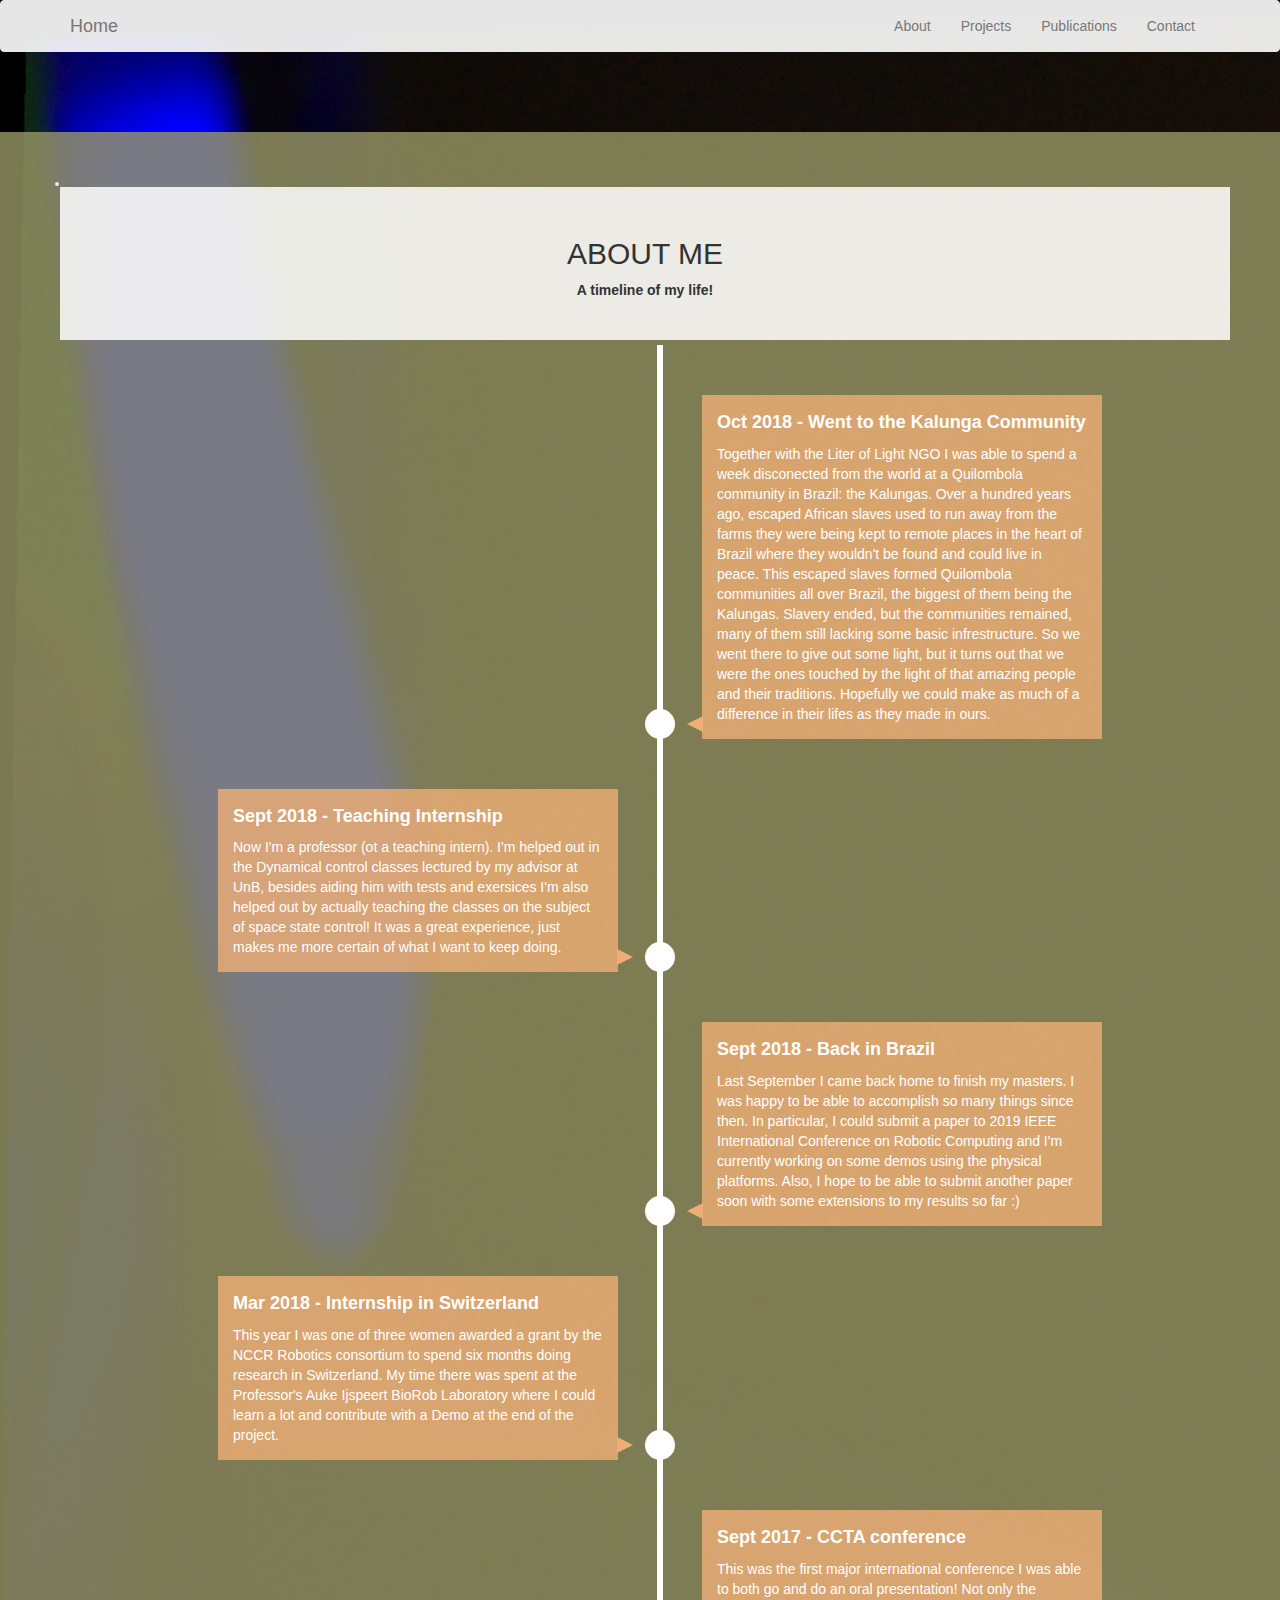
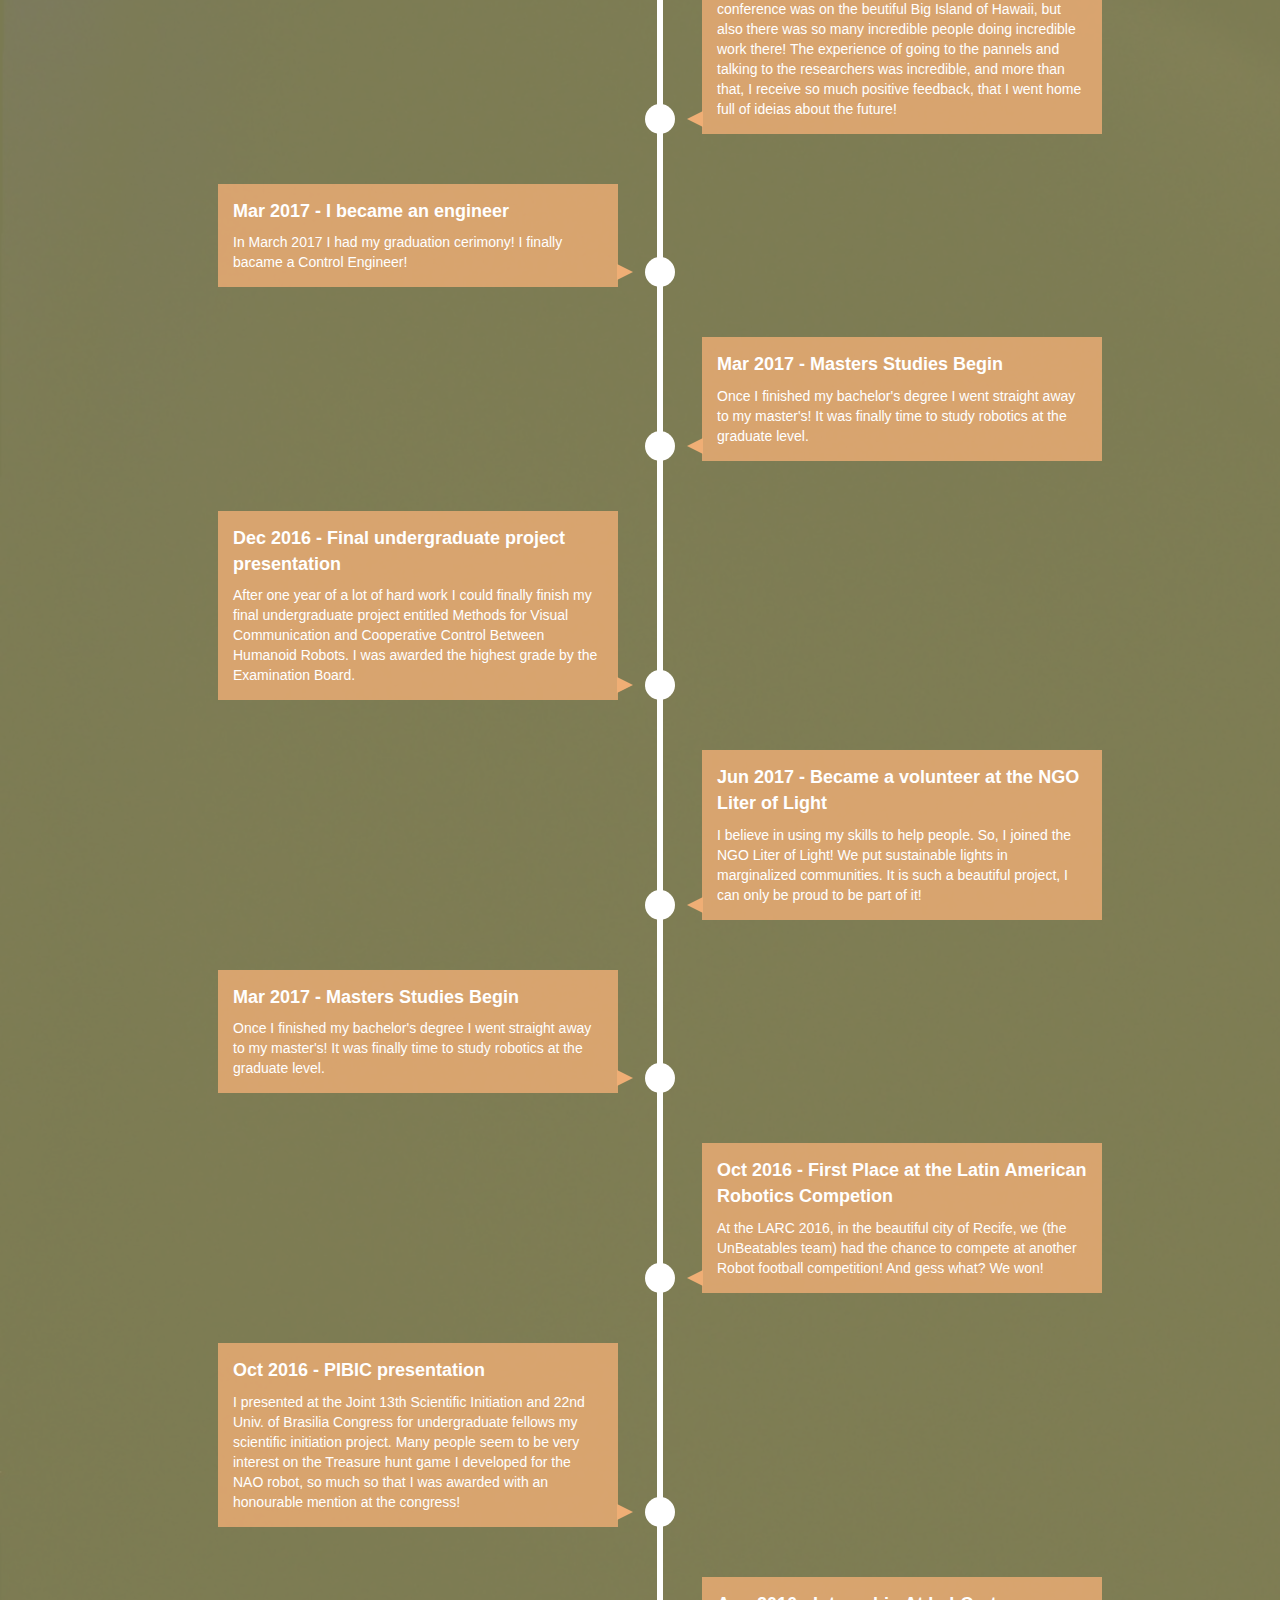
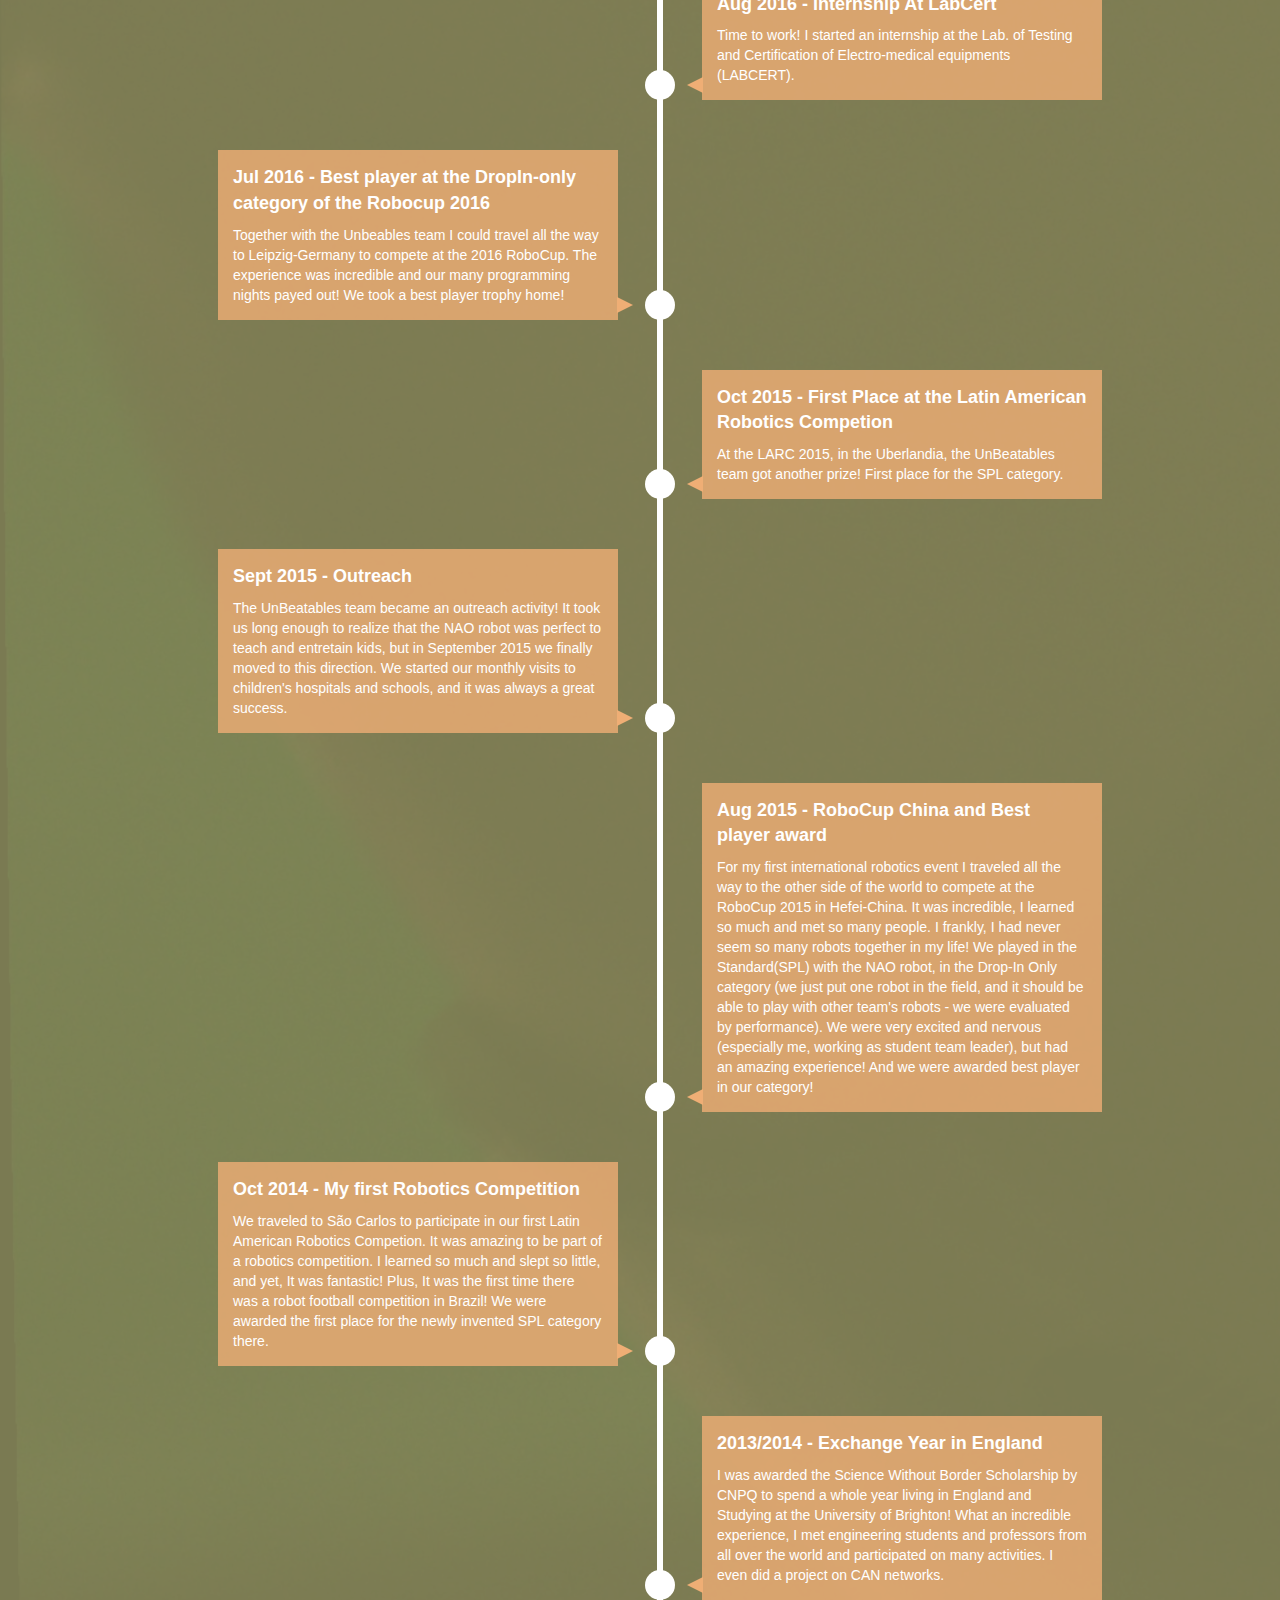
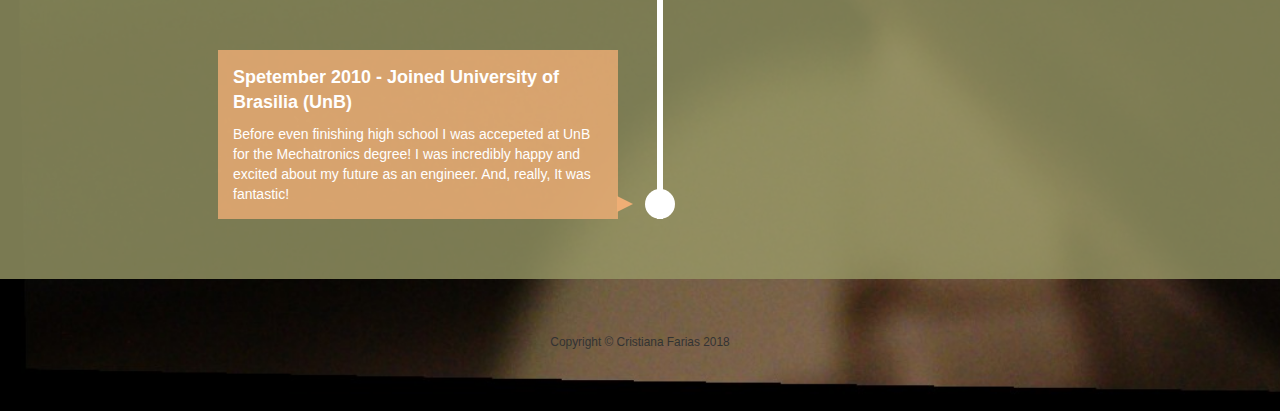
<file: about.html>
<head>
    <meta charset="utf-8">
    <meta name="viewport" content="width=device-width, initial-scale=1, shrink-to-fit=no">
    <meta name="description" content="">
    <meta name="author" content="">

    <title>Cristiana M Farias</title>

    <!-- Bootstrap core CSS -->
    <link href="https://maxcdn.bootstrapcdn.com/bootstrap/3.3.7/css/bootstrap.min.css" rel="stylesheet">

    <!-- Custom fonts for this template -->
    <link href="https://fonts.googleapis.com/css?family=Raleway:100,100i,200,200i,300,300i,400,400i,500,500i,600,600i,700,700i,800,800i,900,900i" rel="stylesheet">
    <link href="https://fonts.googleapis.com/css?family=Lora:400,400i,700,700i" rel="stylesheet">


    <!-- Custom styles for this template -->
    <link rel="stylesheet" type="text/css" href="coverSite.css">
    <link rel="stylesheet" type="text/css" href="timeline.css">
  </head>

  <body>

    <!-- Navbar -->
     <nav class="navbar navbar-default">
      <div class="container">
        <div class="navbar-header">
          <button type="button" class="navbar-toggle" data-toggle="collapse" data-target="#myNavbar">
            <span class="icon-bar"></span>
            <span class="icon-bar"></span>
            <span class="icon-bar"></span>                        
          </button>
          <a class="navbar-brand" href="index.html">Home</a>
        </div>
        <div class="collapse navbar-collapse" id="myNavbar">
          <ul class="nav navbar-nav navbar-right">
            <li><a href="about.html">About</a></li>
            <!-- <li><a href="#">Blog</a></li> -->
            <li><a href="projects.html">Projects</a></li>
            <li><a href="publications.html">Publications</a></li>
            <li><a href="contact.html">Contact</a></li>
          </ul>
        </div>
      </div>
    </nav>


    <!-- main -->

    <!--  <section class="sect clearfix">
      <div class="container">
        <div class="intro">
          <img class="about-img img-fluid mb-3 mb-lg-0 rounded responsive" src="images/_MG_7489.JPG" alt="">
          
        </div>
      </div>
    </section> -->

    <section class="sect cta">
         <div class="container">
            <div class="row">
                <div class="col-xl-9 mx-auto">
                  <div class="container cta-inner text-center">
                    <h2 class="section-heading mb-4 ">
                            
                            <span class="section-heading-lower">About me</span>
                            
                    </h2>
                    <p><strong>A timeline of my life!</strong></p>
                    
                                      
        
       
       

                </div>
                <section class="timeline">
                      <ul>
                        <li>
                        <div>
                            <time>Oct 2018 - Went to the Kalunga Community</time>
                            Together with the Liter of Light NGO I was able to spend a week disconected from the world at a Quilombola community in Brazil: the Kalungas. Over a hundred years ago, escaped African slaves used to run away from the farms they were being kept to remote places in the heart of Brazil where they wouldn't be found and could live in peace. This escaped slaves formed Quilombola communities all over Brazil, the biggest of them being the Kalungas. Slavery ended, but the communities remained, many of them still lacking some basic infrestructure. So we went there to give out some light, but it turns out that we were the ones touched by the light of that amazing people and their traditions. Hopefully we could make as much of a difference in their lifes as they made in ours.
                          </div>                       
                        </li>

                        <li>
                          <div>
                            <time>Sept 2018 - Teaching Internship</time>
                            Now I'm a professor (ot a teaching intern). I'm helped out in the Dynamical control classes lectured by my advisor at UnB, besides aiding him with tests and exersices I'm also helped out by actually teaching the classes on the subject of space state control! It was a great experience, just makes me more certain of what I want to keep doing.
                          </div>                        
                        </li>
                        <li>
                          <div>
                            <time>Sept 2018 - Back in Brazil</time>
                            Last September I came back home to finish my masters. I was happy to be able to accomplish so many things since then. In particular, I could submit a paper to 2019 IEEE International Conference on Robotic Computing and I'm currently working on some demos using the physical platforms. Also, I hope to be able to submit another paper soon with some extensions to my results so far :) 
                          </div>                        
                        </li>

                        <li>
                          <div>
                            <time>Mar 2018 - Internship in Switzerland</time>
                            This year I was one of three women awarded a grant by the NCCR Robotics consortium to spend six months doing research in Switzerland. My time there was spent at the Professor's Auke Ijspeert BioRob Laboratory where I could learn a lot and contribute with a Demo at the end of the project.
                          </div>                          
                        </li>

                        <li>
                          <div>
                            <time>Sept 2017 - CCTA conference</time>
                             This was the first major international conference I was able to both go and do an oral presentation! Not only the conference was on the beutiful Big Island of Hawaii, but also there was so many incredible people doing incredible work there! The experience of going to the pannels and talking to the researchers was incredible, and more than that, I receive so much positive feedback, that I went home full of ideias about the future!
                          </div>
                        </li>

                         <li>
                          <div>
                            <time>Mar 2017 - I became an engineer</time>
                             In March 2017 I had my graduation cerimony! I finally bacame a Control Engineer!
                          </div>
                        </li>

                         <li>
                          <div>
                            <time>Mar 2017 - Masters Studies Begin</time>
                             Once I finished my bachelor's degree I went straight away to my master's! It was finally time to study robotics at the graduate level.
                          </div>
                        </li>

                         <li>
                          <div>
                            <time>Dec 2016 - Final undergraduate project presentation</time>
                             After one year of a lot of hard work I could finally finish my final undergraduate project entitled Methods for Visual Communication and Cooperative Control Between Humanoid Robots. I was awarded the highest grade by the Examination Board. 
                          </div>
                        </li>

                         <li>
                          <div>
                            <time>Jun 2017 - Became a volunteer at the NGO Liter of Light</time>
                             I believe in using my skills to help people. So, I joined the NGO Liter of Light! We put sustainable lights in marginalized communities. It is such a beautiful project, I can only be proud to be part of it!
                          </div>
                        </li>

                         <li>
                          <div>
                            <time>Mar 2017 - Masters Studies Begin</time>
                             Once I finished my bachelor's degree I went straight away to my master's! It was finally time to study robotics at the graduate level.
                          </div>
                        </li>
                         
                        <li>
                          <div>
                            <time>Oct 2016 - First Place at the Latin American Robotics Competion </time>
                             At the LARC 2016, in the beautiful city of Recife, we (the UnBeatables team) had the chance to compete at another Robot football competition! And gess what? We won!  
                          </div>
                        </li>

                         <li>
                          <div>
                            <time>Oct 2016 - PIBIC presentation</time>
                             I presented at the Joint 13th Scientific Initiation and 22nd Univ. of Brasilia Congress for undergraduate fellows my scientific initiation project. Many people seem to be very interest on the Treasure hunt game I developed for the NAO robot, so much so that I was awarded with an honourable mention at the congress! 
                          </div>
                        </li>

                        <li>
                          <div>
                            <time>Aug 2016 - Internship At LabCert</time>
                             Time to work! I started an internship at the Lab. of Testing and Certification of Electro-medical equipments (LABCERT). 
                          </div>
                        </li>

                         <li>
                          <div>
                            <time>Jul 2016 - Best player at the DropIn-only category of the Robocup 2016</time>
                             Together with the Unbeables team I could travel all the way to Leipzig-Germany to compete at the 2016 RoboCup. The experience was incredible and our many programming nights payed out! We took a best player trophy home!
                          </div>
                        </li>

                        <li>
                          <div>
                            <time>Oct 2015 - First Place at the Latin American Robotics Competion</time>
                             At the LARC 2015, in the Uberlandia, the UnBeatables team got another prize! First place for the SPL category.
                          </div>
                        </li>

                        <li>
                          <div>
                            <time>Sept 2015 - Outreach</time>
                              The UnBeatables team became an outreach activity! It took us long enough to realize that the NAO robot was perfect to teach and entretain kids, but in September 2015 we finally moved to this direction. We started our monthly visits to children's hospitals and schools, and it was always a great success.
                          </div>
                        </li>

                        <li>
                          <div>
                            <time>Aug 2015 - RoboCup China and Best player award</time>
                              For my first international robotics event I traveled all the way to the other side of the world to compete at the RoboCup 2015 in Hefei-China. It was incredible, I learned so much and met so many people. I frankly, I had never seem so many robots together in my life! We played in the Standard(SPL) with the NAO robot, in the Drop-In Only category (we just put one robot in the field, and it should be able to play with other team's robots - we were evaluated by performance). We were very excited and nervous (especially me, working as student team leader), but had an amazing experience! And we were awarded best player in our category!
                          </div>
                        </li>

                         <li>
                          <div>
                            <time>Oct 2014 - My first Robotics Competition</time>
                              We traveled to São Carlos to participate in our first Latin American Robotics Competion. It was amazing to be part of a robotics competition. I learned so much and slept so little, and yet, It was fantastic! Plus, It was the first time there was a robot football competition in Brazil! We were awarded the first place for the newly invented SPL category there.
                          </div>
                        </li>


                         <li>
                          <div>
                            <time>2013/2014 - Exchange Year in England</time>
                              I was awarded the Science Without Border Scholarship by CNPQ to spend a whole year living in England and Studying at the University of Brighton! What an incredible experience, I met engineering students and professors from all over the world and participated on many activities. I even did a project on CAN networks.
                          </div>
                        </li>

                        <li>
                          <div>
                            <time>Spetember 2010 - Joined University of Brasilia (UnB)</time>
                              Before even finishing high school I was accepeted at UnB for the Mechatronics degree! I was incredibly happy and excited about my future as an engineer. And, really, It was fantastic! 
                          </div>
                        </li>


                      </ul>
                    </section>
                  </div>
            </div>
         </div>


    </section>
      
    <footer class="footer text-faded text-center py-5">
      <div class="container">
        <p class="m-0 small">Copyright &copy; Cristiana Farias 2018</p>
      </div>
    </footer>
    
    <!-- JavaScript -->
    <script  src="https://code.jquery.com/jquery-3.3.1.js" integrity="sha256-2Kok7MbOyxpgUVvAk/HJ2jigOSYS2auK4Pfzbm7uH60=" crossorigin="anonymous"></script>

    <script src="https://stackpath.bootstrapcdn.com/bootstrap/4.1.0/js/bootstrap.min.js" integrity="sha384-uefMccjFJAIv6A+rW+L4AHf99KvxDjWSu1z9VI8SKNVmz4sk7buKt/6v9KI65qnm" crossorigin="anonymous"></script>
  </body>
</file>
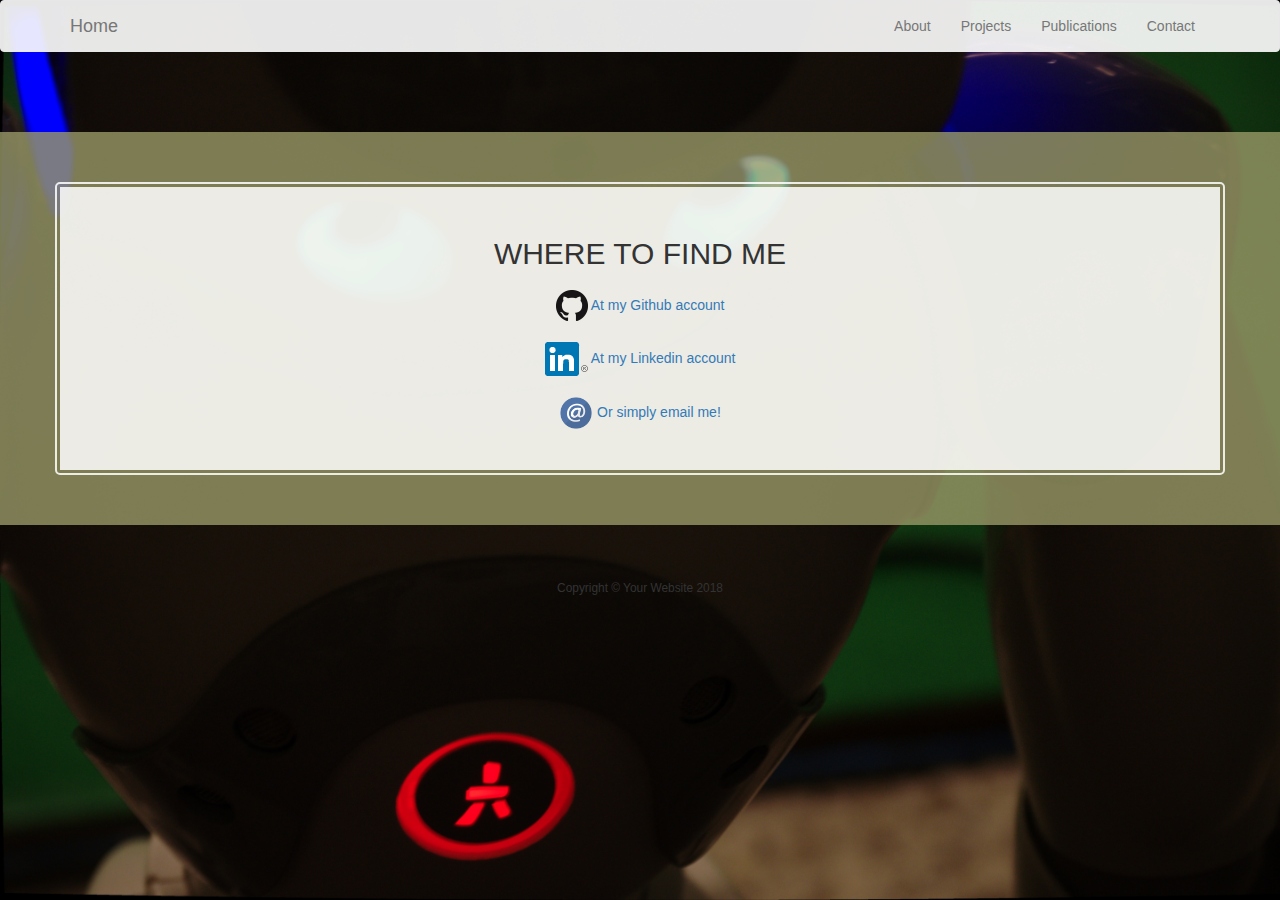
<file: contact.html>
<head>
    <meta charset="utf-8">
    <meta name="viewport" content="width=device-width, initial-scale=1, shrink-to-fit=no">
    <meta name="description" content="">
    <meta name="author" content="">

    <title>Cristiana M Farias</title>

    <!-- Bootstrap core CSS -->
    <link href="https://maxcdn.bootstrapcdn.com/bootstrap/3.3.7/css/bootstrap.min.css" rel="stylesheet">

    <!-- Custom fonts for this template -->
    <link href="https://fonts.googleapis.com/css?family=Raleway:100,100i,200,200i,300,300i,400,400i,500,500i,600,600i,700,700i,800,800i,900,900i" rel="stylesheet">
    <link href="https://fonts.googleapis.com/css?family=Lora:400,400i,700,700i" rel="stylesheet">


    <!-- Custom styles for this template -->
    <link rel="stylesheet" type="text/css" href="coverSite.css">
    
  </head>

  <body>

    <!-- Navbar -->
     <nav class="navbar navbar-default">
      <div class="container">
        <div class="navbar-header">
          <button type="button" class="navbar-toggle" data-toggle="collapse" data-target="#myNavbar">
            <span class="icon-bar"></span>
            <span class="icon-bar"></span>
            <span class="icon-bar"></span>                        
          </button>
          <a class="navbar-brand" href="index.html">Home</a>
        </div>
        <div class="collapse navbar-collapse" id="myNavbar">
          <ul class="nav navbar-nav navbar-right">
            <li><a href="about.html">About</a></li>
            <!-- <li><a href="#">Blog</a></li> -->
            <li><a href="projects.html">Projects</a></li>
            <li><a href="publications.html">Publications</a></li>
            <li><a href="contact.html">Contact</a></li>
          </ul>
        </div>
      </div>
    </nav>


    <!-- main -->

    <!--  <section class="sect clearfix">
      <div class="container">
        <div class="intro">
          <img class="about-img img-fluid mb-3 mb-lg-0 rounded responsive" src="images/_MG_7489.JPG" alt="">
          
        </div>
      </div>
    </section> -->

    <section class="sect cta">
         <div class="container">
            <div class="row">
                <div class="col-xl-9 mx-auto">
                    <div class="cta-inner text-center rounded">
                        <h2 class="section-heading mb-4">
                            
                            <span class="section-heading-lower">Where to find me</span>
                            
                        </h2>
                        <h2> </h2>
                        
                        <p> <img src="images/GitHub-Mark-32px.png" > <a href="https://github.com/CrisMirands"> At my Github account </a> </p>
                        <h2> </h2>
                        <p> <img src="images/In-2C-34px-R.png" > <a href="www.linkedin.com/in/cristiana-miranda"> At my Linkedin account </a> </p>
                        <h2> </h2>

                        <p> <img src="images/iconfinder_email_2308112.png" height="34" width="34"> <a href="cristianafar@gmail.com"> Or simply email me! </a> </p>

              
                    </div>
                </div>
            </div>
         </div>
    </section>
      
    <footer class="footer text-faded text-center py-5">
      <div class="container">
        <p class="m-0 small">Copyright &copy; Your Website 2018</p>
      </div>
    </footer>
    
    <!-- JavaScript -->
    <script  src="https://code.jquery.com/jquery-3.3.1.js" integrity="sha256-2Kok7MbOyxpgUVvAk/HJ2jigOSYS2auK4Pfzbm7uH60=" crossorigin="anonymous"></script>

    <script src="https://stackpath.bootstrapcdn.com/bootstrap/4.1.0/js/bootstrap.min.js" integrity="sha384-uefMccjFJAIv6A+rW+L4AHf99KvxDjWSu1z9VI8SKNVmz4sk7buKt/6v9KI65qnm" crossorigin="anonymous"></script>
  </body>
</file>
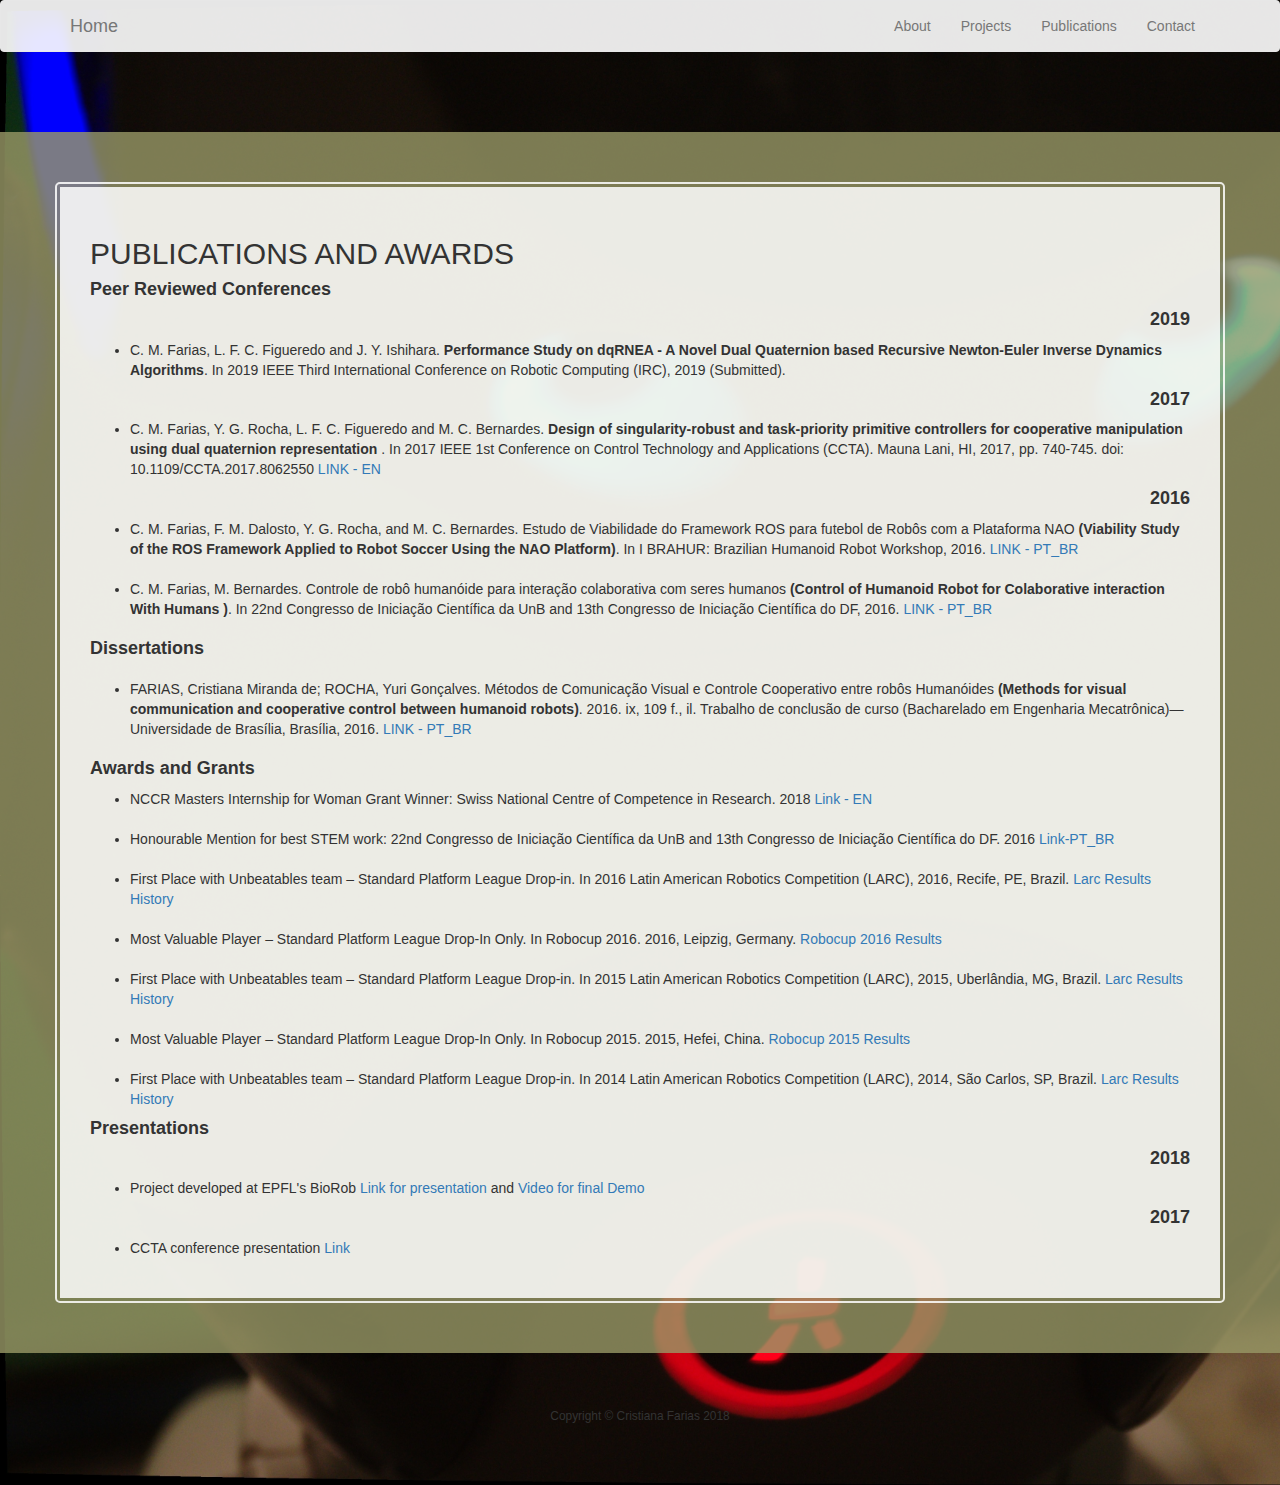
<file: publications.html>
<head>
    <meta charset="utf-8">
    <meta name="viewport" content="width=device-width, initial-scale=1, shrink-to-fit=no">
    <meta name="description" content="">
    <meta name="author" content="">

    <title>Cristiana M Farias</title>

    <!-- Bootstrap core CSS -->
    <link href="https://maxcdn.bootstrapcdn.com/bootstrap/3.3.7/css/bootstrap.min.css" rel="stylesheet">

    <!-- Custom fonts for this template -->
    <link href="https://fonts.googleapis.com/css?family=Raleway:100,100i,200,200i,300,300i,400,400i,500,500i,600,600i,700,700i,800,800i,900,900i" rel="stylesheet">
    <link href="https://fonts.googleapis.com/css?family=Lora:400,400i,700,700i" rel="stylesheet">


    <!-- Custom styles for this template -->
    <link rel="stylesheet" type="text/css" href="coverSite.css">
    
  </head>

  <body>

    <!-- Navbar -->
     <nav class="navbar navbar-default">
      <div class="container">
        <div class="navbar-header">
          <button type="button" class="navbar-toggle" data-toggle="collapse" data-target="#myNavbar">
            <span class="icon-bar"></span>
            <span class="icon-bar"></span>
            <span class="icon-bar"></span>                        
          </button>
          <a class="navbar-brand" href="index.html">Home</a>
        </div>
        <div class="collapse navbar-collapse" id="myNavbar">
          <ul class="nav navbar-nav navbar-right">
            <li><a href="about.html">About</a></li>
            <!-- <li><a href="#">Blog</a></li> -->
            <li><a href="projects.html">Projects</a></li>
            <li><a href="publications.html">Publications</a></li>
            <li><a href="contact.html">Contact</a></li>
          </ul>
        </div>
      </div>
    </nav>


    <!-- main -->

    <!--  <section class="sect clearfix">
      <div class="container">
        <div class="intro">
          <img class="about-img img-fluid mb-3 mb-lg-0 rounded responsive" src="images/_MG_7489.JPG" alt="">
          
        </div>
      </div>
    </section> -->

    <section class="sect cta">
         <div class="container">
            <div class="row">
                <div class="col-xl-9 mx-auto">
                    <div class="cta-inner text-justified rounded">
                        <h2 class="section-heading mb-4">
                            
                            <span class="section-heading-lower">Publications and Awards</span>
                            
                        </h2>
                        <h4>                    
                            
                            <strong>Peer Reviewed Conferences</strong>
                            
                        </h4>
                        <h4 class="text-right">

                            <strong>2019</strong>
                            
                        </h4>
                         <ul>
                          <li> C. M. Farias, L. F. C. Figueredo and J. Y. Ishihara. <strong> Performance Study on dqRNEA - A Novel Dual Quaternion based Recursive Newton-Euler Inverse Dynamics Algorithms</strong>. In 2019 IEEE Third International
                          Conference on Robotic Computing (IRC), 2019 (Submitted). </li>
                          
                        </ul>
                        <h4 class="text-right">

                            <strong>2017</strong>
                            
                        </h4>
                        <ul>
                          <li> C. M. Farias, Y. G. Rocha, L. F. C. Figueredo and M. C. Bernardes. <strong> Design of singularity-robust and task-priority primitive controllers for cooperative manipulation using dual quaternion representation </strong>. In 2017 IEEE 1st Conference on Control Technology and Applications (CCTA). Mauna Lani, HI, 2017, pp. 740-745. doi: 10.1109/CCTA.2017.8062550 <a href="files/papers/CCTA2017_PAPER.pdf">LINK - EN</a> </li>
                          
                        </ul>
                         <h4 class="text-right">


                            <strong>2016</strong>
                            
                        </h4>
                        <ul>
                          <li>C. M. Farias, F. M. Dalosto, Y. G. Rocha, and M. C. Bernardes. Estudo de Viabilidade do Framework ROS para futebol de Robôs com a Plataforma NAO <strong>(Viability Study of the ROS Framework Applied to Robot Soccer Using the NAO Platform)</strong>. In I BRAHUR: Brazilian Humanoid Robot Workshop, 2016. <a href="files/papers/BRAHUR2016_Farias_Dalosto_Rocha_Bernardes.pdf">LINK - PT_BR</a> </li>
                          <h1> </h1>
                           <li>C. M. Farias, M. Bernardes. Controle de robô humanóide para interação colaborativa com seres humanos <strong> (Control of Humanoid Robot for Colaborative interaction With Humans )</strong>. In 22nd Congresso de Iniciação Científica da UnB and 13th Congresso de Iniciação Científica do DF, 2016. <a href="files/papers/PIBIC2016_Farias.pdf">LINK - PT_BR</a> </li>
                        </ul>
                        <h1> </h1>
                         <h4>                    
                            
                            <strong>Dissertations</strong>
                            
                        </h4>
                        <h1> </h1>
                        <ul>
                       
                          <li> FARIAS, Cristiana Miranda de; ROCHA, Yuri Gonçalves. Métodos de Comunicação Visual e Controle Cooperativo entre robôs Humanóides <strong> (Methods for visual communication and cooperative control between humanoid robots)</strong>. 2016. ix, 109 f., il. Trabalho de conclusão de curso (Bacharelado em Engenharia Mecatrônica)—Universidade de Brasília, Brasília, 2016. <a href=http://bdm.unb.br/bitstream/10483/17169/1/2016_CristianaMiranda_YuriRocha_tcc.pdf">LINK - PT_BR</a> </li>
                          
                        </ul>
                        <h1> </h1>

                         <h4>                    
                            
                            <strong>Awards and Grants</strong>
                            
                        </h4>
                      
                        <ul>

                          <li> NCCR Masters Internship for Woman Grant Winner: Swiss National Centre of Competence in Research. 2018 <a href="https://nccr-robotics.ch/students-academics/masters-internships-for-women/masters-internships-for-women-previous-winners/">Link - EN</a></li>
                         <h1></h1>                      
                          <li>Honourable Mention for best STEM work: 22nd Congresso de Iniciação Científica da UnB and 13th Congresso de Iniciação Científica do DF. 2016 <a href="https://drive.google.com/file/d/1LJ5EXsnESL-xw2qyfhGCBDaWKKXz8hLo/view">Link-PT_BR</a></li>
                          <h1></h1>
                          <li>First Place with Unbeatables team – Standard Platform League Drop-in. In 2016 Latin American Robotics Competition (LARC), 2016, Recife, PE, Brazil. <a href="http://www.cbrobotica.org/?page_id=122">Larc Results History</a></li>
                          <h1></h1>
                          <li>Most Valuable Player – Standard Platform League Drop-In Only. In Robocup 2016. 2016, Leipzig, Germany. <a href="http://spl.robocup.org/history/results-2016/">Robocup 2016 Results</a></li>
                          <h1></h1>
                          <li>First Place with Unbeatables team – Standard Platform League Drop-in. In 2015 Latin American Robotics Competition (LARC), 2015, Uberlândia, MG, Brazil. <a href="http://www.cbrobotica.org/?page_id=122">Larc Results History</a></li>
                          <h1></h1>
                          <li>Most Valuable Player – Standard Platform League Drop-In Only. In Robocup 2015. 2015, Hefei, China. <a href="http://spl.robocup.org/history/results-2015/">Robocup 2015 Results</a></li>
                          <h1></h1>
                          <li>First Place with Unbeatables team – Standard Platform League Drop-in. In 2014 Latin American Robotics Competition (LARC), 2014, São Carlos, SP, Brazil. <a href="http://www.cbrobotica.org/?page_id=122">Larc Results History</a></li>
                        </ul>

                        <h4>                    
                            
                            <strong>Presentations</strong>
                            
                        </h4>
                        <h4 class="text-right">

                            <strong>2018</strong>
                            
                        </h4>

                        <ul>
                          <li> Project developed at EPFL's BioRob <a href="https://docs.google.com/presentation/d/1oZM2UpGuGk0DQsdBkgjTzc99yHCQwshK-4hKy3BGH1s/edit?usp=sharing">Link for presentation</a> and <a href="https://www.youtube.com/watch?v=Ld-KoVZLUGE">Video for final Demo</a></li>

                        </ul>

                        <h4 class="text-right">

                            <strong>2017</strong>
                            
                        </h4>
                        <ul>
                          <li> CCTA conference presentation <a href="https://docs.google.com/presentation/d/10CUcbntx55DUslLQRkaUQSbH2Yh8wH0qpWiEImoHUNw/edit?usp=sharing">Link</a> 
                          </li>
                        </ul>                        

                    </div>
                </div>
            </div>
         </div>
    </section>
      
    <footer class="footer text-faded text-center py-5">
      <div class="container">
        <p class="m-0 small">Copyright &copy; Cristiana Farias 2018</p>
      </div>
    </footer>
    
    <!-- JavaScript -->
    <script  src="https://code.jquery.com/jquery-3.3.1.js" integrity="sha256-2Kok7MbOyxpgUVvAk/HJ2jigOSYS2auK4Pfzbm7uH60=" crossorigin="anonymous"></script>

    <script src="https://stackpath.bootstrapcdn.com/bootstrap/4.1.0/js/bootstrap.min.js" integrity="sha384-uefMccjFJAIv6A+rW+L4AHf99KvxDjWSu1z9VI8SKNVmz4sk7buKt/6v9KI65qnm" crossorigin="anonymous"></script>
  </body>
</file>
<file: coverSite.css>
body
{
	background-color:#3d231b;
	background-image: url("_DSC0570.jpg");
	background-size: cover;
	background-repeat: no-repeat;
}

.sect
{
	margin-top: 5px;
	margin-bottom: 5px ;
}

.cta {
  padding-top: 5rem;
  padding-bottom: 5rem;
  background-color: rgba(153, 153, 102, 0.8);
}

.cta .cta-inner {
  position: relative;
  padding: 3rem;
  margin: 0.5rem;
  background-color: rgba(255, 255, 255, 0.85);
}

.cta .cta-inner:before {
  border-radius: 0.5rem;
  content: '';
  position: absolute;
  top: -0.5rem;
  bottom: -0.5rem;
  left: -0.5rem;
  right: -0.5rem;
  border: 0.25rem solid rgba(255, 255, 255, 0.85);
}

.section-heading {
  text-transform: uppercase;
}

.section-heading .section-heading-upper {
  display: block;
  font-size: 1rem;
  font-weight: 800;
}

.section-heading .section-heading-lower {
  display: block;
  font-size: 3rem;
  font-weight: 100;
}

.bg-faded {
  background-color: rgba(255, 255, 255, 0.85);
}


.intro {
  position: relative;
}

.responsive
{
	width: 100%;
    max-width: 700px;
    height: auto;
}

@media (min-width: 992px) {
  .intro .intro-img {
    width: cover;
    float: right;
    margin-bottom: 8rem;
    border-radius: 25px;
  }
  .intro .intro-text {
    left: 0;
    width: 60%;
    margin-top: 3rem;
    position: absolute;
  }


@media (min-width: 1200px) {
  .intro .intro-text {
    width: 55%;

  }
}

.navbar
{
	background-color: rgba(255, 255, 255, 0.9);
	margin-bottom: 8rem;
}

.footer {
  padding: 5rem;
}
</file>
<file: timeline.css>
.timeline ul li {
  list-style-type: none;
  position: relative;
  width: 6px;
  margin: 0 auto;
  padding-top: 50px;
  background: #fff;
  color: white;

}
 
.timeline ul li::after {
  content: '';
  position: absolute;
  left: 50%;
  bottom: 0;
  transform: translateX(-50%);
  width: 30px;
  height: 30px;
  border-radius: 50%;
  background: inherit;
}

.timeline ul li div {
  position: relative;
  bottom: 0;
  width: 400px;
  padding: 15px;
  background-color: rgba(239, 174, 117, 0.8);
}
 
.timeline ul li div::before {
  content: '';
  position: absolute;
  bottom: 7px;
  width: 0;
  height: 0;
  border-style: solid;
}

.timeline ul li:nth-child(odd) div {
  left: 45px;
}
 
.timeline ul li:nth-child(odd) div::before {
  left: -15px;
  border-width: 8px 16px 8px 0;
  border-color: transparent rgb(239, 174, 117) transparent transparent;
}

.timeline ul li:nth-child(even) div {
  left: -439px;
}
 
.timeline ul li:nth-child(even) div::before {
  right: -15px;
  border-width: 8px 0 8px 16px;
  border-color: transparent transparent transparent rgb(239, 174, 117);
}

time {
  display: block;
  font-size: 1.8rem;
  font-weight: bold;
  margin-bottom: 8px;
}

@media screen and (max-width: 900px) {
  .timeline ul li div {
    width: 250px;
  }
  .timeline ul li:nth-child(even) div {
    left: -289px;
    /*250+45-6*/
  }
}

@media screen and (max-width: 600px) {
  .timeline ul li {
    margin-left: 20px;
  }
   
  .timeline ul li div {
    width: calc(100vw - 91px);
  }
   
  .timeline ul li:nth-child(even) div {
    left: 45px;
  }
   
  .timeline ul li:nth-child(even) div::before {
    left: -15px;
    border-width: 8px 16px 8px 0;
    border-color: transparent #F45B69 transparent transparent;
  }
}
</file>
